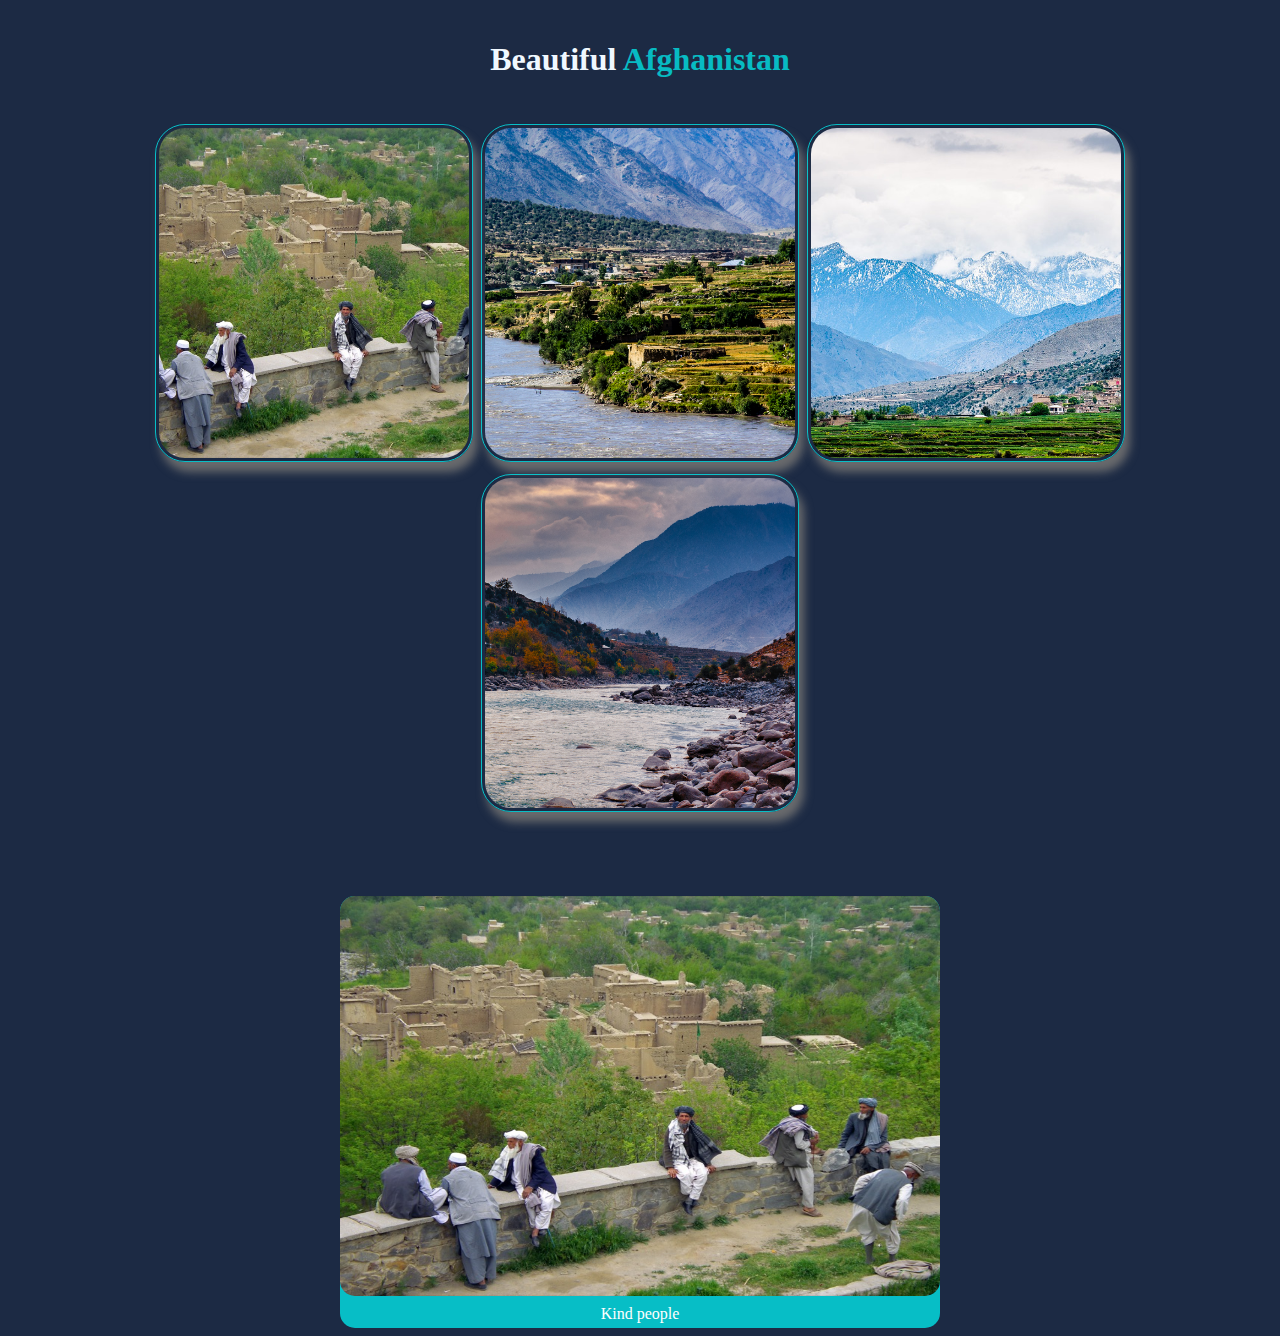
<file: Assignment#1/index.html>
<!DOCTYPE html>
<html lang="en">

<head>
  <meta charset="UTF-8" />
  <meta name="viewport" content="width=device-width, initial-scale=1.0" />
  <title>Photo Gallery</title>
  <link rel="stylesheet" href="styles.css" />
</head>

<body>
  <!-- main section  -->
  <div class="header">
    <h1>Beautiful <span> Afghanistan</span></h1>
  </div>
  <!-- Top images -->
  <div class="top">
    <div class="images">
      <img src="images/pic_1.jpg" alt="Kind people" id="img_1" />
    </div>
    <div class="images">
      <img src="images/pic_2.jpg" alt="Nice Reivers" id="img_2" />
    </div>
    <div class="images">
      <img src="images/pic_4.jpg" alt="Big Mountains" id="img_3" />
    </div>
    <div class="images">
      <img src="images/pic_3.jpg" alt="Great Weather" id="img_4" />
    </div>
  </div>
  <!-- end of top images -->
  <!-- main center div  -->
  <div class="main_image">
    <img src="images/pic_1.jpg" alt="image" id="main_image">
    <div class="caption">
      <span>Kind people</span>
    </div>
  </div>
  <!--end of main center div  -->

  <!-- end section  -->

  <!-- Js code for changing images and captions -->
  <script>
    // select first image with using it's id
    document.querySelector("#img_1").onclick = function () {
      // selecting main center image and using .src to change its image src
      document.querySelector("#main_image").src = 'images/pic_1.jpg';
      // selecting (alt attribute) that describes that image save it in a variable (x)
      var x = document.querySelector("#img_1").alt;
      // selecting the main center image caption and change it with (alt attribute) that describes that image
      document.querySelector(".caption").innerHTML = x;
    }
    // select second image with using it's id
    document.querySelector("#img_2").onclick = function () {
      // selecting main center image and using .src to change its image src
      document.querySelector("#main_image").src = 'images/pic_2.jpg';
      // selecting (alt attribute) that describes that image save it in a variable (x)
      var x = document.querySelector("#img_2").alt;
      // selecting the main center image caption and change it with (alt attribute) that describes that image
      document.querySelector(".caption").innerHTML = x;
    }
    // select third image with using it's id
    document.querySelector("#img_3").onclick = function () {
      // selecting main center image and using .src to change its image src
      document.querySelector("#main_image").src = 'images/pic_4.jpg';
      // selecting (alt attribute) that describes that image save it in a variable (x)
      var x = document.querySelector("#img_3").alt;
      // selecting the main center image caption and change it with (alt attribute) that describes that image
      document.querySelector(".caption").innerHTML = x;
    }
    // select fourth image with using it's id
    document.querySelector("#img_4").onclick = function () {
      // selecting main center image and using .src to change its image src
      document.querySelector("#main_image").src = 'images/pic_3.jpg';
      // selecting (alt attribute) that describes that image save it in a variable (x)
      var x = document.querySelector("#img_4").alt;
      // selecting the main center image caption and change it with (alt attribute) that describes that image
      document.querySelector(".caption").innerHTML = x;
    }
  </script>

</body>

</html>
</file>
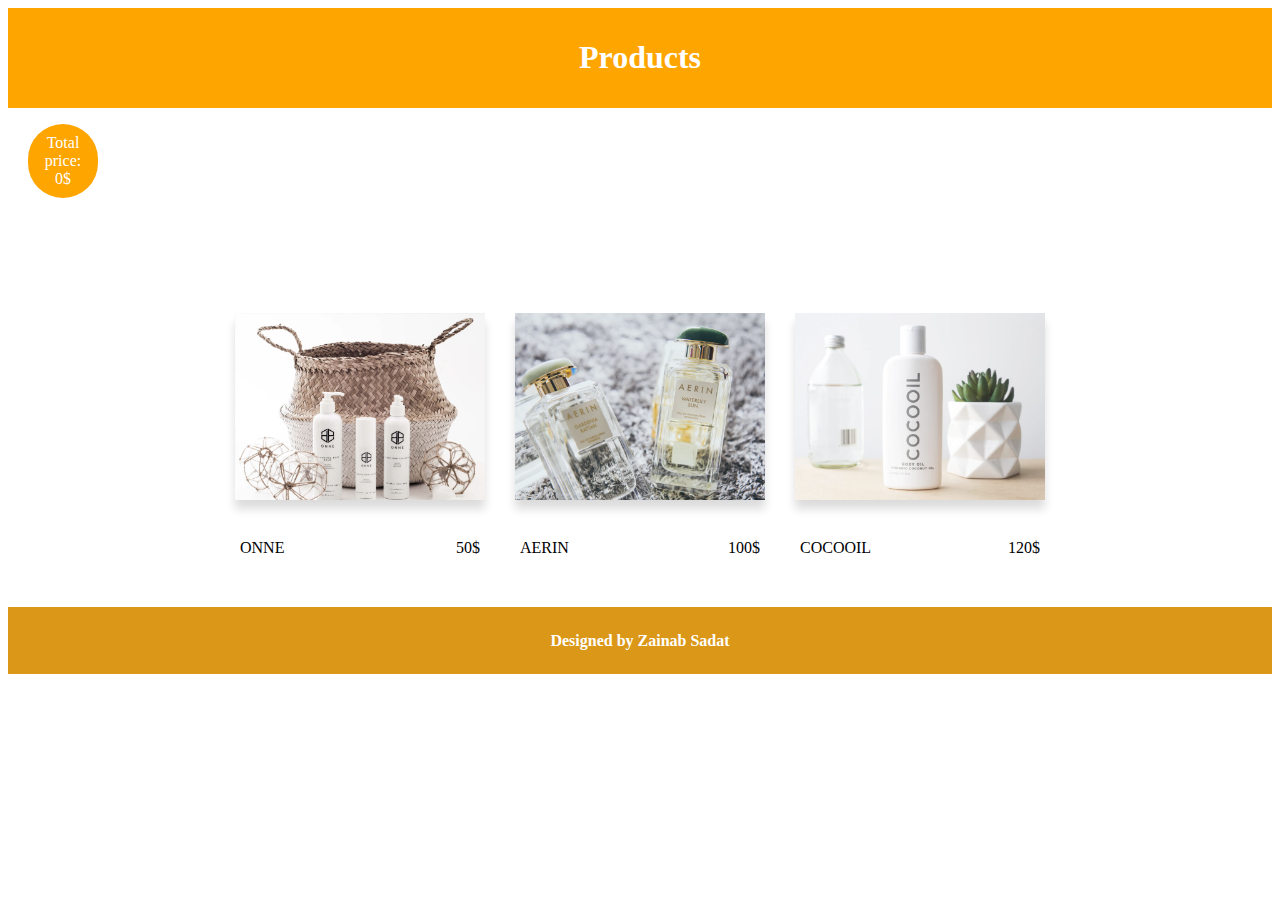
<file: Assignment#2/index.html>
<!DOCTYPE html>
<html lang="en">
<head>
    <meta charset="UTF-8">
    <meta name="viewport" content="width=device-width, initial-scale=1.0">
    <title>Product Card</title>
    <link rel="stylesheet" href="style.css">
</head>
<body>
    <!-- header -->
    <section class="header">
        <h1>Products</h1>
    </section>
    <!-- main section -->
    <p id="total">Total price: <span id="total_price">0</span>$</p>
    <section class="main">
        <div class="main_div">
            <div>
                <img src="images/portfolio-1.jpg" alt="" id="img_1">
                <div class="content">
                    <span id="product_name_1">ONNE</span>
                    <span id="product_price_1">50<span>$</span> </span>
                </div>
            </div>
            <div>
                <img src="images/portfolio-5.jpg" alt="" id="img_2">
                <div class="content">
                    <span id="product_name_2">AERIN</span>
                    <span id="product_price_2">100<span>$</span></span>
                </div>

            </div>
            <div>
                <img src="images/portfolio-6.jpg" alt="" id="img_3">
                <div class="content">
                    <span id="product_name_3">COCOOIL</span>
                    <span id="product_price_3">120<span>$</span></span>
                </div>

            </div>
        </div>
    </section>
    <!-- footer -->
    <section class="footer">
        <footer>
            <h4>Designed by Zainab Sadat</h4>
        </footer>
    </section>
    <!-- Javascript codes -->
    <script>
        // select item 1 when click it
        document.querySelector("#img_1").onclick = function(){
            // select the first item's price and convert it to a number
            let price = parseInt(document.querySelector("#product_price_1").textContent);
            // select the total_price and convert it to a number
            let total_price = parseInt(document.querySelector("#total_price").textContent);
            // add total_price and the first item's price and assign them in a variable(total)
            let total = total_price + price;
            // update the total_price 
            document.querySelector("#total_price").textContent=total; 

        }
        // select item 2 when click it
        document.querySelector("#img_2").onclick = function(){
            // select the second item's price and convert it to a number           
            let price = parseInt(document.querySelector("#product_price_2").textContent);
            // select the total_price and convert it to a number
            let total_price = parseInt(document.querySelector("#total_price").textContent);
            // add total_price and the second item's price and assign them in a variable(total)
            total = total_price + price;
            // update the total_price 
            document.querySelector("#total_price").textContent=total; 
        }
        // select item 3 when click it
        document.querySelector("#img_3").onclick = function(){
            // select the third item's price and convert it to a number           
            let price = parseInt(document.querySelector("#product_price_3").textContent);
            // select the total_price and convert it to a number
            let total_price = parseInt(document.querySelector("#total_price").textContent);
            // add total_price and the third item's price and assign them in a variable(total)
            total = total_price + price;
            // update the total_price 
            document.querySelector("#total_price").textContent=total; 
        }
    </script>
</body>
</html>
</file>
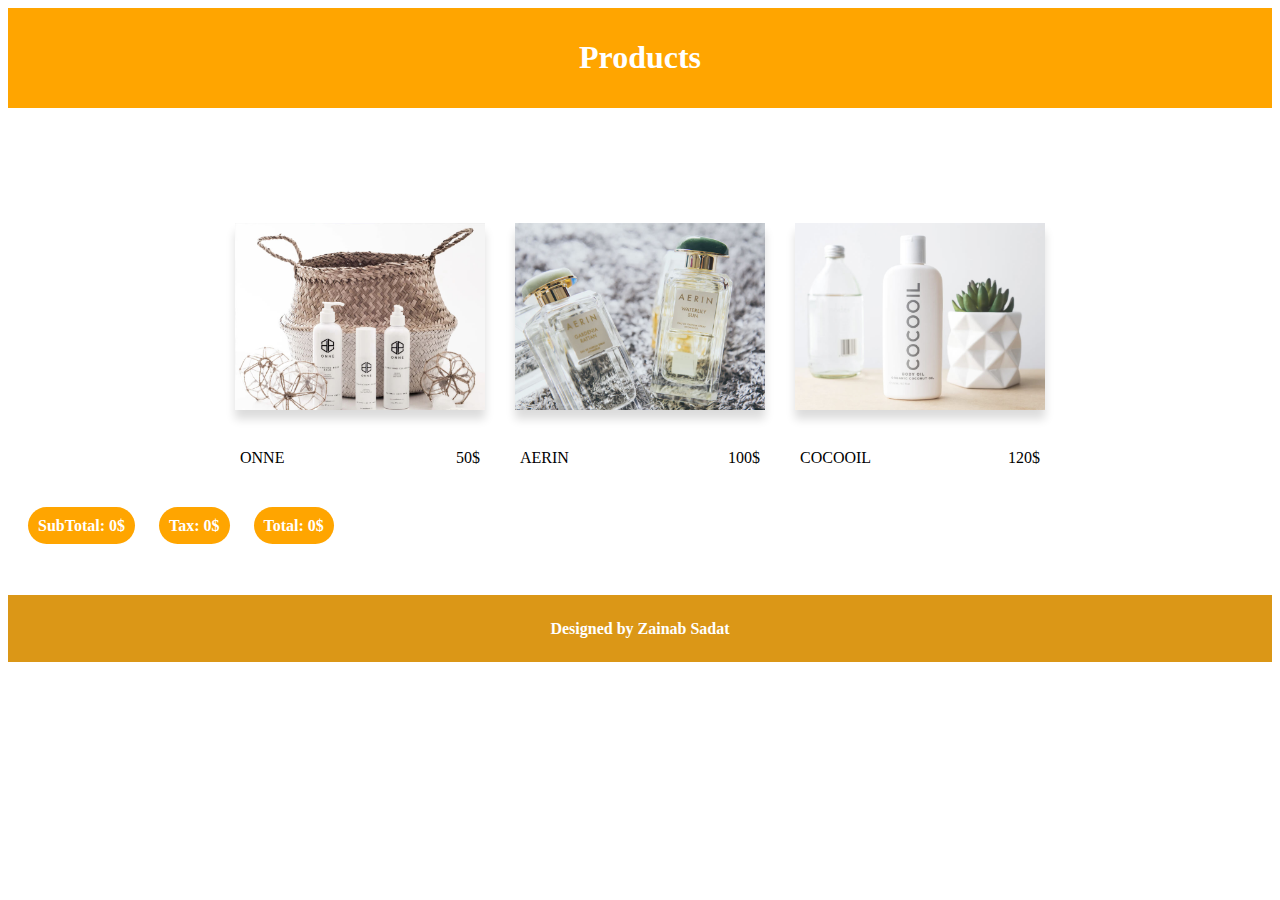
<file: Assignment#3/index.html>
<!DOCTYPE html>
<html lang="en">
<head>
    <meta charset="UTF-8">
    <meta name="viewport" content="width=device-width, initial-scale=1.0">
    <title>Product Card</title>
    <link rel="stylesheet" href="style.css">
</head>
<body>
    <!-- header -->
    <section class="header">
        <h1>Products</h1>
    </section>
    <!-- main section -->
    <section class="main">
        <div class="main_div">
            <div>
                <img src="images/portfolio-1.jpg" alt="" id="img_1">
                <div class="content">
                    <span id="product_name_1">ONNE</span>
                    <span id="product_price_1">50<span>$</span> </span>
                </div>
            </div>
            <div>
                <img src="images/portfolio-5.jpg" alt="" id="img_2">
                <div class="content">
                    <span id="product_name_2">AERIN</span>
                    <span id="product_price_2">100<span>$</span></span>
                </div>

            </div>
            <div>
                <img src="images/portfolio-6.jpg" alt="" id="img_3">
                <div class="content">
                    <span id="product_name_3">COCOOIL</span>
                    <span id="product_price_3">120<span>$</span></span>
                </div>

            </div>
        </div>
    </section>
    <div class="cost_part">
        <strong class="strong">SubTotal: <span id="subtotal">0</span>$</strong>
        <strong class="strong">Tax: <span id="tax">0</span>$</strong>
        <strong class="strong">Total: <span id="total">0</span>$</strong>
    </div>
    <!-- footer -->
    <section class="footer">
        <footer>
            <h4>Designed by Zainab Sadat</h4>
        </footer>
    </section>
    
    <script src="main.js"></script>
</body>
</html>
</file>
<file: Assignment#1/styles.css>
body{
    background-color: #1C2A44;
}
.header h1{
    text-align: center;
    padding: 20px;
    color: aliceblue;
}
.header span{
    
    color: rgb(2, 228, 231, 0.8);
}
.top{
    display: flex;
    justify-content: center;
    flex-wrap: wrap;
    margin: 10px;
}
.images{
    border-radius: 30px;
    padding: 4px;
}
.images img{
    width: 310px;
    height: 330px;
    padding: 3px;
    object-fit: cover;
    border-radius: 30px;
    border:1px solid rgb(2, 228, 231, 0.8);
    box-shadow: 5px 10px 10px rgba(113, 113, 113, 0.913);
}
.images img:hover{
    opacity: 0.7;
}

.main_image{
    width: 600px;
    margin: auto;
    margin-top: 6%;
    border-radius: 15px;
    background-color: rgb(2, 228, 231, 0.8);
}
.main_image img{
    width: 100%;
    height: 400px;
    border-radius: 15px;
}
.main_image .caption{
    padding: 5px;
    text-align: center;
    color: white;
}
</file>
<file: Assignment#2/style.css>
.header{
    background-color:orange;
    padding: 10px;
}
.header h1{
    text-align: center;
    color: white;
}
.main{
    margin: 30px;
}
.main, .main_div{
    display: flex;
    flex-wrap: wrap;
    margin-top: 50px;
    margin-left: auto;
    margin-right: auto;
}
img{
    width: 250px;
    height: auto;
    margin: 15px;
    box-shadow: 0px 9px 9px gainsboro;
}
img:hover{
    opacity: 0.7;
    cursor: pointer;
}
#total{
    width: 50px;
    padding: 10px;
    margin-left: 20px;
    text-align: center;
    border-radius: 50px;
    color: white;
    background-color: orange;
}
.main_div .content{
    padding: 20px;
    display: flex;
    justify-content: space-between;
}
.footer footer{
    background-color: rgb(219, 151, 23);
    color: white;
    padding: 3px;
    text-align: center;
}
</file>
<file: Assignment#3/style.css>
.header{
    background-color:orange;
    padding: 10px;
}
.header h1{
    text-align: center;
    color: white;
}
.main{
    margin: 30px;
}
.main, .main_div{
    display: flex;
    flex-wrap: wrap;
    margin-top: 50px;
    margin-left: auto;
    margin-right: auto;
}
img{
    width: 250px;
    height: auto;
    margin: 15px;
    box-shadow: 0px 9px 9px gainsboro;
}
img:hover{
    opacity: 0.7;
    cursor: pointer;
}
.cost_part{
    margin-bottom: 60px;
}
.strong{
    width: 50px;
    padding: 10px;
    margin-left: 20px;
    text-align: center;
    border-radius: 50px;
    color: white;
    background-color: orange;
}
.main_div .content{
    padding: 20px;
    display: flex;
    justify-content: space-between;
}
.footer footer{
    background-color: rgb(219, 151, 23);
    color: white;
    padding: 3px;
    text-align: center;
}
</file>
